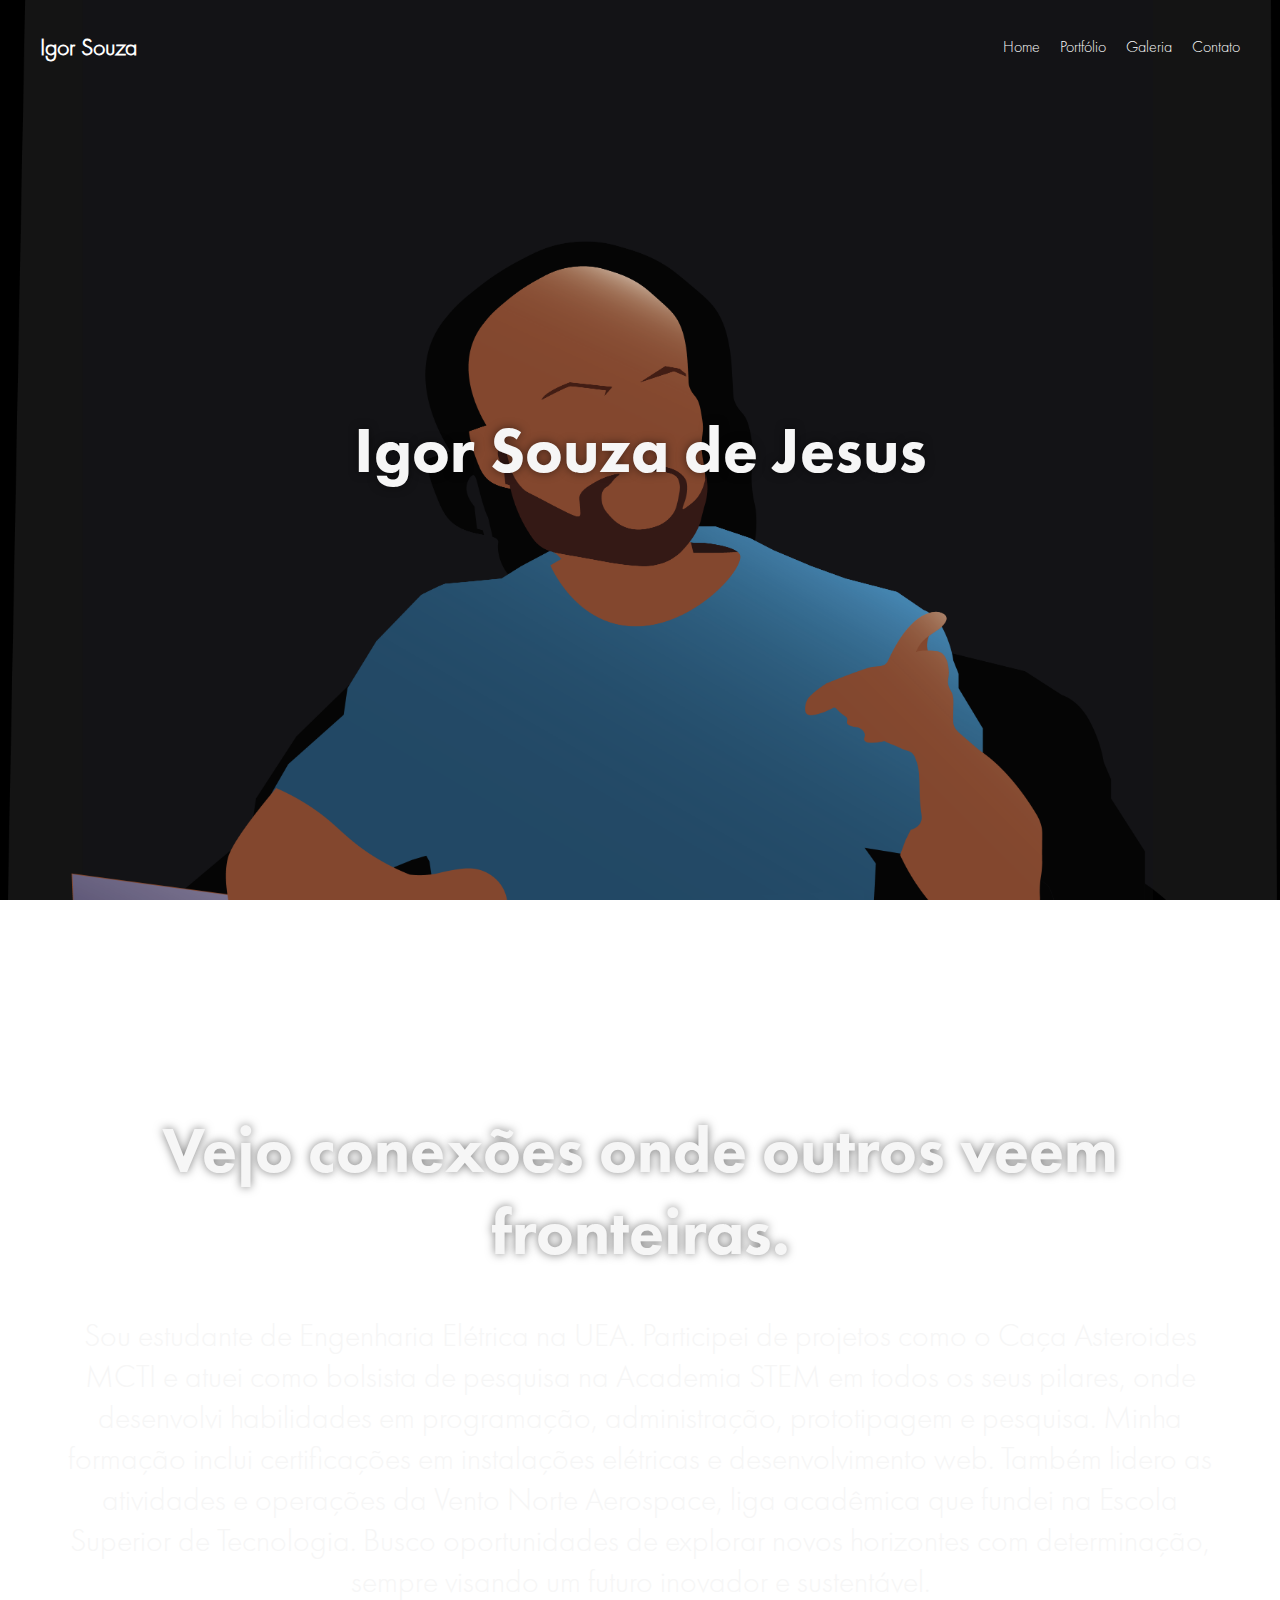
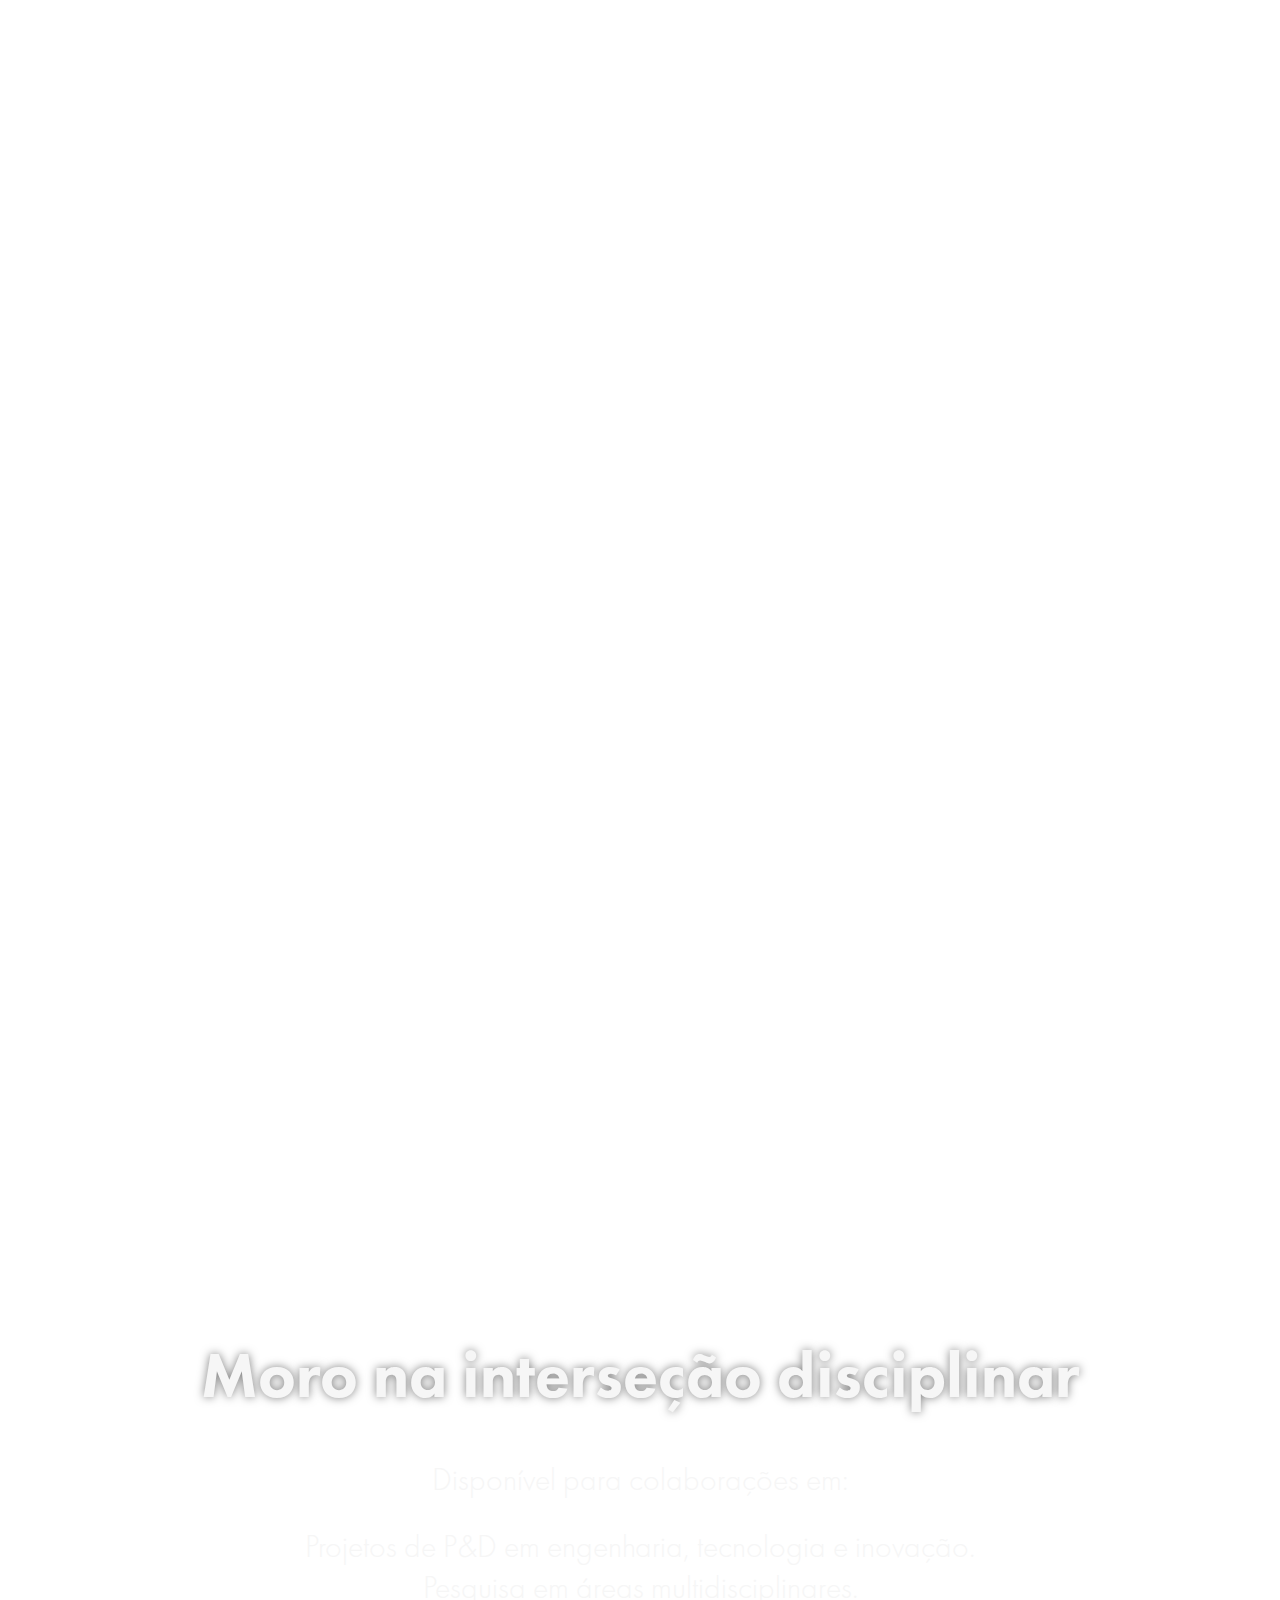
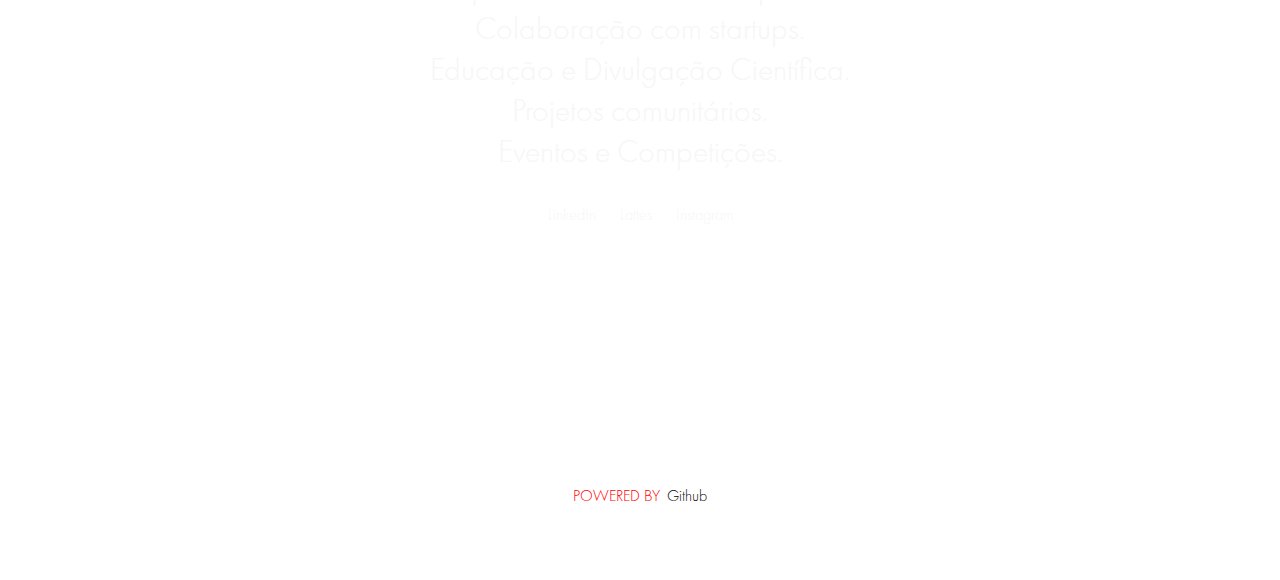
<file: index.html>
<!DOCTYPE html>
<html lang="pt-BR">
<head>
    <meta charset="UTF-8">
    <meta name="viewport" content="width=device-width, initial-scale=1.0">
    <title>Parallax Effect - Igor Souza de Jesus</title>
    <link rel="stylesheet" href="style.css">
</head>
<body>
    
    <div class="parallax">
        <nav class="navbar">
            <div class="navbar-container">
                <a href="index.html" class="logo">Igor Souza</a>
                <ul class="nav-links">
                    <li><a href="index.html">Home</a></li>
                    <li><a href="portfolio.html">Portfólio</a></li>
                    <li><a href="galeria.html">Galeria</a></li>
                    <li><a href="contato.html">Contato</a></li>
                </ul>
            </div>
        </nav>
        <div class="content">
            <h1>Igor Souza de Jesus</h1>
            <p></p>
        </div>
    </div>

<div class="parallax">
    <div class="content">
        <h1>Vejo conexões onde outros veem fronteiras.</h1>
        <p>Sou estudante de Engenharia Elétrica na UEA. Participei de projetos como o Caça Asteroides MCTI e atuei como bolsista de pesquisa na Academia STEM em todos os seus pilares, onde desenvolvi habilidades em programação, administração, prototipagem e pesquisa. Minha formação inclui certificações em instalações elétricas e desenvolvimento web. Também lidero as atividades e operações da Vento Norte Aerospace, liga acadêmica que fundei na Escola Superior de Tecnologia. Busco oportunidades de explorar novos horizontes com determinação, sempre visando um futuro inovador e sustentável.</p>
    </div>
</div>

<div class="parallax">
    <div class="content">
        <h1></h1>
        <p></p>
    </div>
</div>

<div class="parallax">
    <div class="content">
        <h1>Moro na interseção disciplinar</h1>
        <h2>Disponível para colaborações em:</h2>
        <p>
            Projetos de P&D em engenharia, tecnologia e inovação.<br>
            Pesquisa em áreas multidisciplinares.<br>
            Colaboração com startups.<br>
            Educação e Divulgação Científica.<br>
            Projetos comunitários.<br>
            Eventos e Competições.
        </p>
        <ul>
            <li><a href="https://www.linkedin.com/in/igor-souza-de-jesus/" target="_blank">LinkedIn</a></li>
            <li><a href=" https://lattes.cnpq.br/4990513036998446" target="_blank">Lattes</a></li>
            <li><a href="https://www.instagram.com/iggor_souzzaa/" target="_blank">Instagram</a></li>
        </ul>
    </div>
</div>

<div class="parallax">
    <div class="content">
        <p>
            <span class="powered-by">POWERED BY</span>
            <span class="isdj">Github</span>
        </p>
    </div>
</div>

</body>
</html>
</file>
<file: style.css>
/* Importação da fonte FuturaPTHeavy */
@font-face {
    font-family: 'FuturaPTHeavy';
    src: url('../assets/fonts/FuturaPTHeavy.otf') format('opentype');
    font-weight: bold;
    font-style: normal;
}

/* Importação da fonte FuturaPTLight */
@font-face {
    font-family: 'FuturaPT';
    src: url('../assets/fonts/FuturaPTLight.otf') format('opentype');
    font-weight: normal;
    font-style: normal;
}

/* Aplicando a fonte FuturaPTLight ao corpo do documento */
body {
    font-family: 'FuturaPT', sans-serif;
    height: 100vh;
    margin: 0;
    scroll-behavior: smooth;
    scroll-snap-type: y mandatory;
}

/* Estilos para as seções parallax */
.parallax {
    height: 100vh;
    width: 100%;
    background-repeat: no-repeat;
    background-size: cover;
    background-position: center;
    display: flex;
    justify-content: center;
    align-items: center;
    background-attachment: fixed;
    scroll-snap-align: start;
    position: relative;
    overflow: hidden;
}

/* Estilos para a seção com altura reduzida e fundo branco */
.parallax.short-parallax {
    height: 5%;
    display: block;
    justify-content: center;
    align-items: center;
    background-image: url('../assets/images/mesa.jpg');
    background-repeat: no-repeat;
    background-size: contain;
    background-position: center;
}

/* Ajuste do padding para a seção reduzida */
.parallax.short-parallax .content {
    padding: 10px;
}

.parallax:nth-child(4) {
    background-image: url('../assets/images/FUNDO PRETO.png');
}

.parallax:nth-child(4) .content {
    margin-top: 2em; /* Ajuste este valor conforme necessário */
}

.parallax:nth-child(1)::before {
    content: '';
    position: absolute;
    top: 0;
    left: 0;
    width: 100%;
    height: 100%;
    background-image: url('../assets/images/BACKGROUND preto.png');
    background-repeat: no-repeat;
    background-size: cover;
    background-position: center;
    background-attachment: fixed;
    transform: translateY(0);
    transition: transform 0.5s ease-out;
    z-index: -1;
}

/* Efeito parallax para a imagem "FUNDO PRETO.png" */
.parallax:nth-child(2),
.parallax:nth-child(4) {
    background-image: url('../assets/images/FUNDO PRETO.png');
}

/* Efeito parallax para a imagem "mesa EDIT.png" */
.parallax:nth-child(3) {
    background-image: url('../assets/images/mesa EDIT.png');
}

.parallax:nth-child(3)::before {
    content: '';
    position: absolute;
    top: 0;
    left: 0;
    width: 100%;
    height: 100%;
    background-image: url('../assets/images/mesa EDIT.png');
    background-repeat: no-repeat;
    background-size: cover;
    background-position: center;
    background-attachment: fixed;
    transform: translateY(0) scale(1); /* Adicionado scale inicial */
    transition: transform 0.5s ease-out;
    z-index: -1;
}

/* Efeito de movimento ao rolar a página */
.parallax:nth-child(1)::before,
.parallax:nth-child(3)::before {
    transform: translateY(calc(var(--scroll) * -0.5)) scale(calc(1 + (var(--scroll) * 0.005))); /* Zoom exagerado */
}

/* Estilos para o conteúdo dentro das seções parallax */
.content {
    color: #f6f6f6;
    text-align: center;
    padding: 50px;
    position: relative;
    z-index: 1;
}

.content h1 {
    font-family: 'FuturaPTHeavy', sans-serif; /* Usando a fonte FuturaPTHeavy */
    font-size: clamp(2rem, 5vw, 6rem);
    font-weight: normal;
    text-shadow: 0 0 10px rgba(0, 0, 0, 0.5); /* Sombreamento interno */
}

.content h2 {
    font-family: 'FuturaPT', sans-serif;
    font-size: clamp(1rem, 2.5vw, 2.5rem);
    font-weight: lighter;
    margin-top: 20px;
}

.content p {
    font-family: 'FuturaPT', sans-serif;
    font-size: clamp(1rem, 2.5vw, 2rem);
    margin-top: 10px;
    font-weight: normal;
}

/* Estilos para a seção "POWERED BY ISDJ" */
.parallax:nth-child(5) {
    height: 20vh;
    display: flex;
    justify-content: center;
    align-items: center;
}

.parallax:nth-child(5) .content {
    text-align: center;
}

.parallax:nth-child(5) .content p {
    margin: 0;
}

/* Estilos para os links de contato */
.content ul {
    list-style: none;
    padding: 0;
    margin-top: 20px;
}

.content ul li {
    display: inline;
    margin: 0 10px;
}

.content ul li a {
    color: #f6f6f6;
    text-decoration: none;
}

.powered-by {
    color: red;
    font-size: 1rem; /* Ajuste este valor conforme necessário */
}

.isdj {
    color: black;
    font-size: 1rem; /* Ajuste este valor conforme necessário */
}
/* ... outros estilos ... */

.parallax:nth-child(1) {
    position: relative; /* Adicionado para posicionamento absoluto da navbar */
}

/* Navbar styles */
.navbar {
    background-color: transparent; /* Fundo transparente */
    color: #fff; /* Texto branco */
    padding: 20px 0;
    position: absolute; /* Posicionamento absoluto dentro da primeira seção */
    top: 0;
    left: 0;
    width: 100%;
    z-index: 1000; /* Garante que a navbar fique acima do conteúdo */
}

.navbar-container {
    display: flex;
    justify-content: space-between;
    align-items: center;
    max-width: 1200px; /* Largura máxima da navbar */
    margin: 0 auto;
    padding: 0 20px;
}

.logo {
    font-size: 1.5rem;
    font-weight: bold;
    text-decoration: none;
    color: #fff;
    font-family: 'FuturaPT', sans-serif; /* Usando a fonte FuturaPT */
}

.nav-links {
    list-style: none;
    display: flex;
}

.nav-links li {
    margin-left: 20px;
}

.nav-links a {
    text-decoration: none;
    color: #fff;
    font-size: 1rem;
    font-family: 'FuturaPT', sans-serif; /* Usando a fonte FuturaPT */
}
/* ... outros estilos ... */

.content-page {
    max-width: 800px;
    margin: 100px auto

/* Importação da fonte FuturaPTHeavy */
@font-face {
    font-family: 'FuturaPT';
    src: url('../assets/fonts/FuturaPTHeavy.otf') format('opentype');
    font-weight: bold;
    font-style: normal;
}

body {
    font-family: 'FuturaPT', sans-serif;
    height: 100vh;
    margin: 0;
    scroll-behavior: smooth;
    scroll-snap-type: y mandatory;
}

/* Estilos para o título "Igor Souza de Jesus" */
#main-title {
    font-family: 'FuturaPT', sans-serif; /* Usando a fonte FuturaPTHeavy */
    font-weight: bold;
    font-size: clamp(2rem, 5vw, 6rem);
    text-shadow: 8px 8px 50px rgba(0, 0, 0, 1); /* Efeito drop-shadow acentuado */
}

/* Restante do código CSS */
</file>
